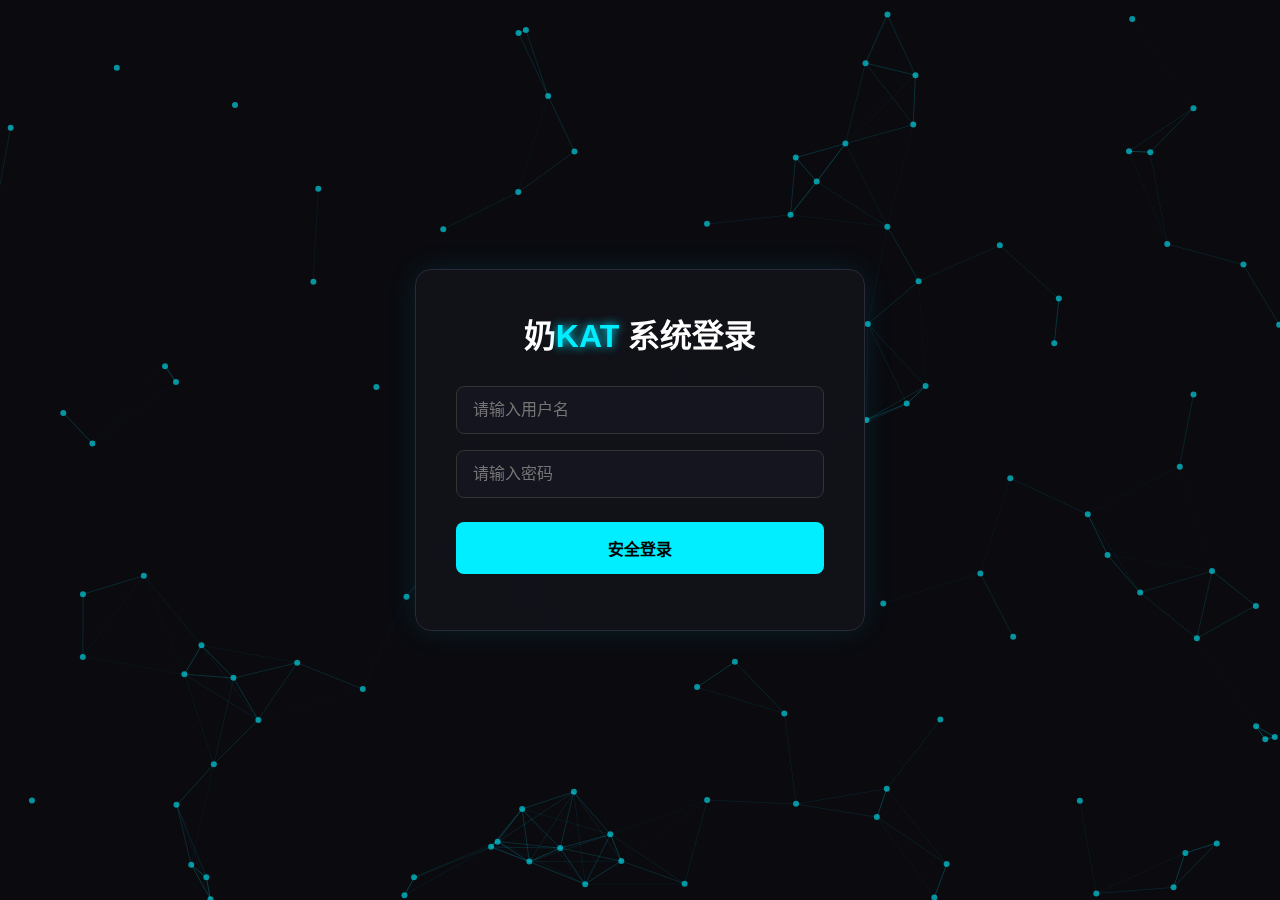
<file: index.html>
<!DOCTYPE html>
<html lang="zh-CN">
<head>
    <meta charset="UTF-8">
    <meta name="viewport" content="width=device-width, initial-scale=1.0">
    <title>奶KAT - 登录</title>
    <link rel="stylesheet" href="assets/css/style.css">
</head>
<body>
    <div id="particles"></div>
    <div class="main-container">
        <div class="login-card">
            <h1 class="login-title">奶<span>KAT</span> 系统登录</h1>
            <input type="text" id="username" placeholder="请输入用户名" class="login-input">
            <input type="password" id="password" placeholder="请输入密码" class="login-input">
            <button id="loginBtn" class="login-btn">安全登录</button>
            <div id="loginMsg" class="login-msg"></div>
        </div>
    </div>

    <script src="assets/js/particles.js"></script>
    <!-- 加密后的核心JS（实际部署用加密版，这里先放未加密便于测试） -->
    <script src="assets/js/main.js"></script>
    <script>
        // 初始化登录页粒子动画
        initParticles();
        // 绑定登录按钮事件
        document.getElementById('loginBtn').addEventListener('click', handleLogin);
    </script>
</body>
</html>
</file>
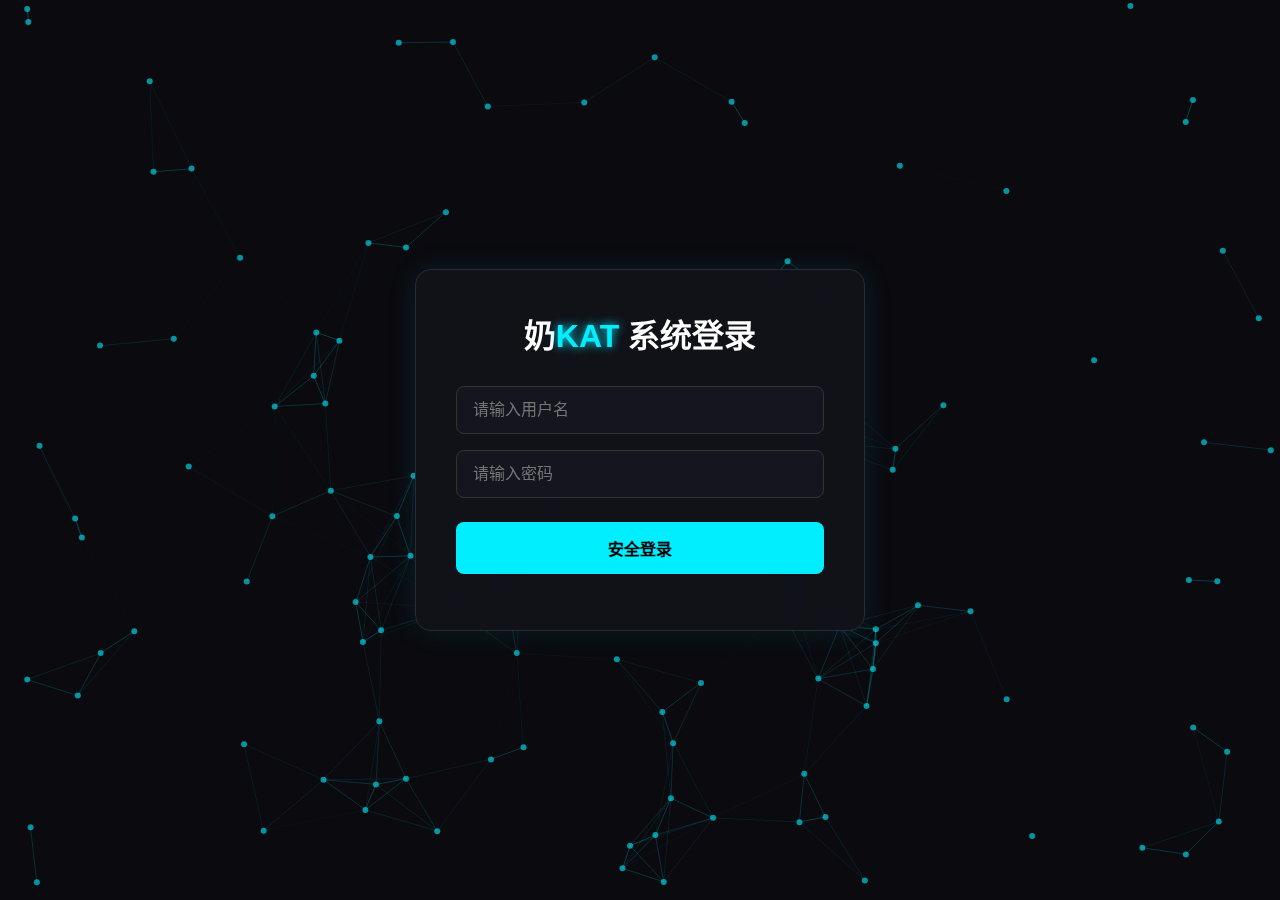
<file: pages/about.html>
<!DOCTYPE html>
<html lang="zh-CN">
<head>
    <meta charset="UTF-8">
    <meta name="viewport" content="width=device-width, initial-scale=1.0">
    <title>奶KAT - 关于</title>
    <link rel="stylesheet" href="../assets/css/style.css">
</head>
<body onload="checkAuth()">
    <div id="particles"></div>
    
    <!-- 导航栏 -->
    <div class="nav-bar">
        <div class="nav-container">
            <button class="nav-btn" data-page="about.html">关于</button>
            <button class="nav-btn" data-page="industry.html">产业</button>
            <button class="nav-btn" data-page="contact.html">联系</button>
            <button class="nav-btn" onclick="logout()">退出登录</button>
        </div>
    </div>

    <!-- 页面内容 -->
    <div class="page-container">
        <h1 class="page-title">关于 <span>奶KAT</span></h1>
        <div class="card">
            <h2>品牌简介</h2>
            <p>奶KAT是一个专注于工具研发、创意产品、游戏开发的独立技术品牌。我们以极简、高效、科技感为核心，打造面向未来的数字化工具与内容生态，坚持原创与极致体验。</p>
            <br>
            <p>自创立以来，奶KAT始终聚焦用户真实需求，拒绝冗余设计，让每一款产品都具备「轻量、实用、炫酷」的核心特质。我们相信，好的技术产品应当像空气一样，默默解决问题，却不增加用户的使用负担。</p>
        </div>
        <div class="card">
            <h2>发展理念</h2>
            <p>技术服务于人，创意改变体验。奶KAT不追求短期的流量红利，而是致力于打造能够长期为用户创造价值的产品，从ClassHelper教学辅助工具到原创游戏合集，每一个项目都承载着我们对「好用」的极致追求。</p>
        </div>
    </div>

    <script src="../assets/js/particles.js"></script>
    <script src="../assets/js/main.js"></script>
</body>
</html>
</file>
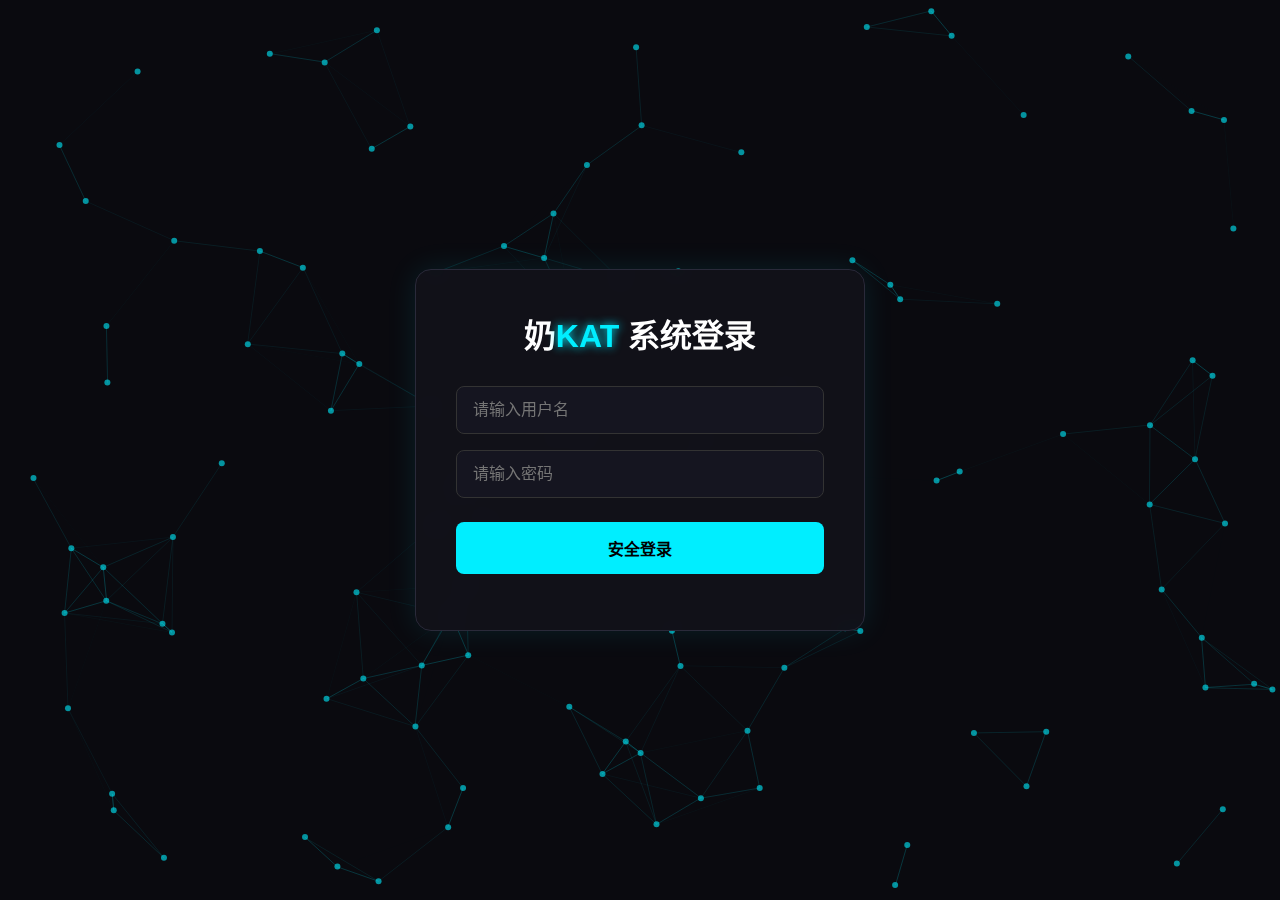
<file: pages/classhelper.html>
<!DOCTYPE html>
<html lang="zh-CN">
<head>
    <meta charset="UTF-8">
    <meta name="viewport" content="width=device-width, initial-scale=1.0">
    <title>奶KAT - ClassHelper</title>
    <link rel="stylesheet" href="../assets/css/style.css">
</head>
<body onload="checkAuth()">
    <div id="particles"></div>
    
    <!-- 导航栏 -->
    <div class="nav-bar">
        <div class="nav-container">
            <button class="nav-btn" data-page="about.html">关于</button>
            <button class="nav-btn" data-page="industry.html">产业</button>
            <button class="nav-btn" data-page="contact.html">联系</button>
            <button class="nav-btn" onclick="logout()">退出登录</button>
        </div>
    </div>

    <!-- 页面内容 -->
    <div class="page-container">
        <button class="back-btn" onclick="goBack()">返回产业页</button>
        <h1 class="page-title">ClassHelper <span>安装包</span></h1>
        <div class="card">
            <h2>该产品暂未发布</h2>
            <p>ClassHelper 班级管理工具目前处于研发阶段，所有版本的安装包暂未对外发布。</p>
            <br>
            <p>我们正在打磨核心功能，力求为用户提供最稳定、最高效的使用体验，上线时间敬请关注官网通知！</p>
        </div>
    </div>

    <script src="../assets/js/particles.js"></script>
    <script src="../assets/js/main.js"></script>
</body>
</html>
</file>
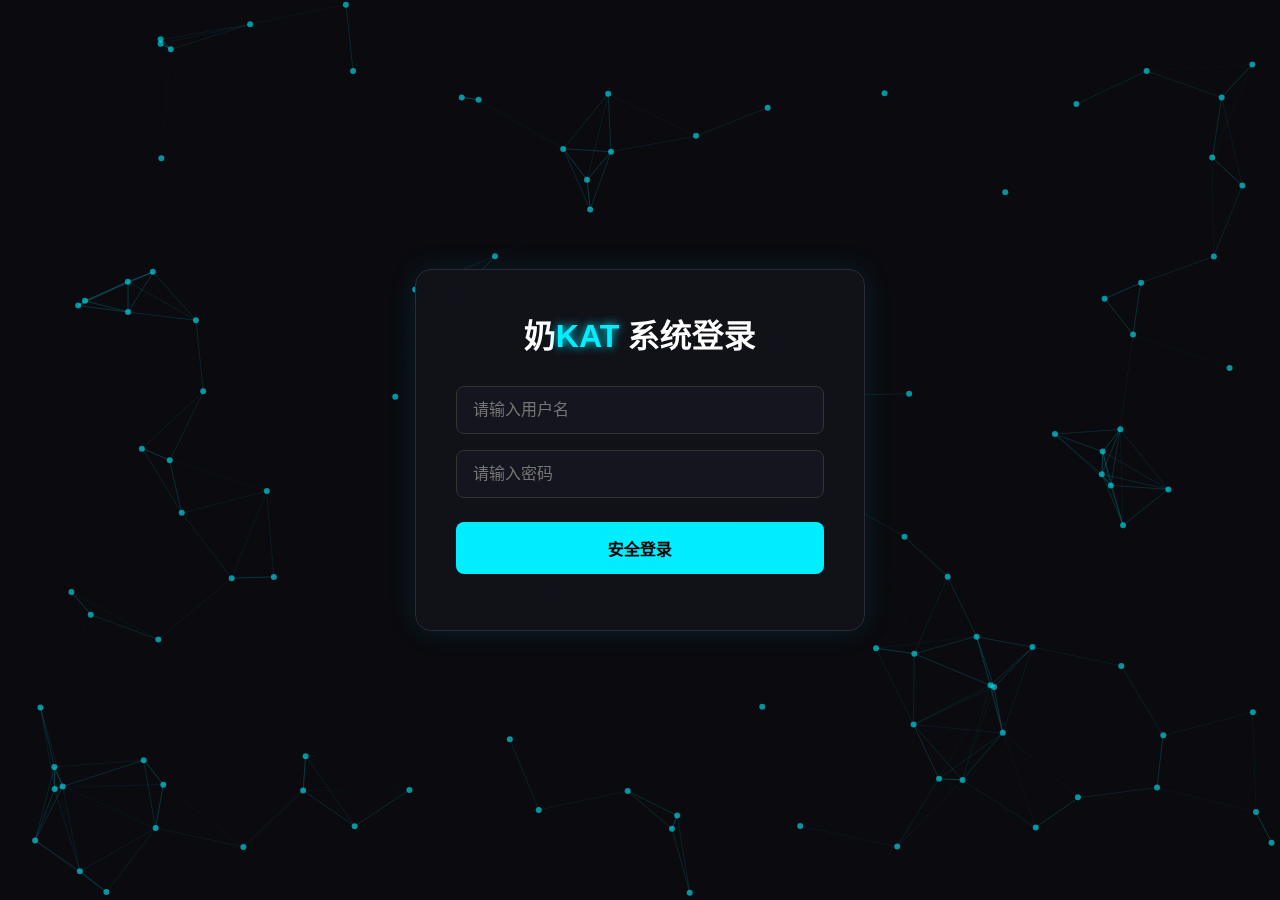
<file: pages/contact.html>
<!DOCTYPE html>
<html lang="zh-CN">
<head>
    <meta charset="UTF-8">
    <meta name="viewport" content="width=device-width, initial-scale=1.0">
    <title>奶KAT - 联系</title>
    <link rel="stylesheet" href="../assets/css/style.css">
</head>
<body onload="checkAuth()">
    <div id="particles"></div>
    
    <!-- 导航栏 -->
    <div class="nav-bar">
        <div class="nav-container">
            <button class="nav-btn" data-page="about.html">关于</button>
            <button class="nav-btn" data-page="industry.html">产业</button>
            <button class="nav-btn active" data-page="contact.html">联系</button>
            <button class="nav-btn" onclick="logout()">退出登录</button>
        </div>
    </div>

    <!-- 页面内容 -->
    <div class="page-container">
        <h1 class="page-title">联系 <span>奶KAT</span></h1>
        <div class="card">
            <h2>商务合作 & 问题反馈</h2>
            <p>如果您有合作意向、产品建议或问题反馈，欢迎通过以下邮箱联系我们：</p>
            <br>
            <p style="font-size:1.1rem;">官方邮箱：tanjingwen2023@outlook.com</p>
            <a href="mailto:tanjingwen2023@outlook.com" class="mail-btn">立即发送邮件</a>
        </div>
    </div>

    <script src="../assets/js/particles.js"></script>
    <script src="../assets/js/main.js"></script>
</body>
</html>
</file>
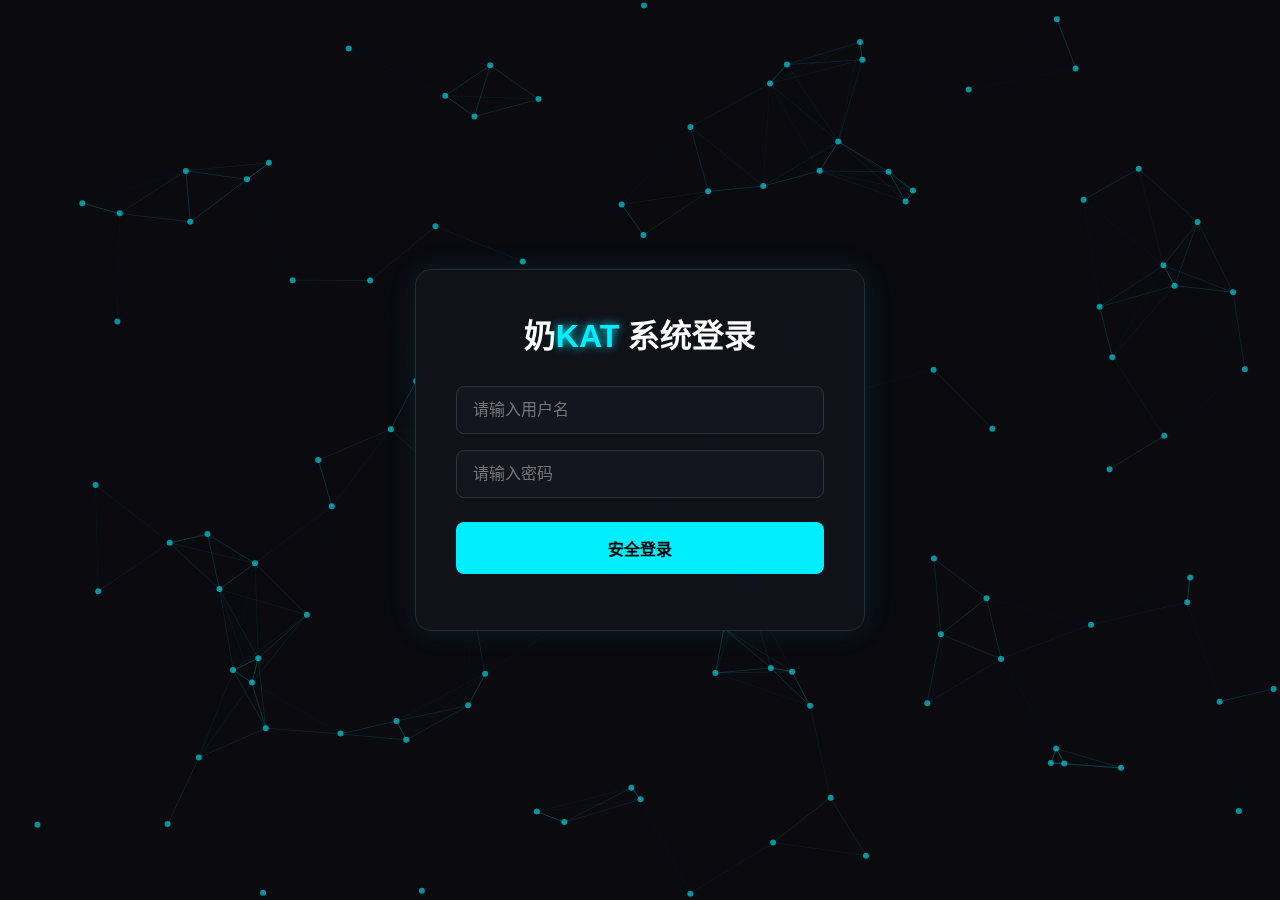
<file: pages/games.html>
<!DOCTYPE html>
<html lang="zh-CN">
<head>
    <meta charset="UTF-8">
    <meta name="viewport" content="width=device-width, initial-scale=1.0">
    <title>奶KAT - Games</title>
    <link rel="stylesheet" href="../assets/css/style.css">
</head>
<body onload="checkAuth()">
    <div id="particles"></div>
    
    <!-- 导航栏 -->
    <div class="nav-bar">
        <div class="nav-container">
            <button class="nav-btn" data-page="about.html">关于</button>
            <button class="nav-btn" data-page="industry.html">产业</button>
            <button class="nav-btn" data-page="contact.html">联系</button>
            <button class="nav-btn" onclick="logout()">退出登录</button>
        </div>
    </div>

    <!-- 页面内容 -->
    <div class="page-container">
        <button class="back-btn" onclick="goBack()">返回产业页</button>
        <h1 class="page-title">奶KAT <span>游戏合集</span></h1>
        <div class="industry-grid">
            <div class="sub-item" onclick="showUnreleaseTip('休闲小游戏1')">休闲小游戏1</div>
            <div class="sub-item" onclick="showUnreleaseTip('益智小游戏2')">益智小游戏2</div>
            <div class="sub-item" onclick="showUnreleaseTip('冒险小游戏3')">冒险小游戏3</div>
            <div class="sub-item" onclick="showUnreleaseTip('竞技小游戏4')">竞技小游戏4</div>
            <div class="sub-item" onclick="showUnreleaseTip('解谜小游戏5')">解谜小游戏5</div>
        </div>
    </div>

    <script src="../assets/js/particles.js"></script>
    <script src="../assets/js/main.js"></script>
</body>
</html>
</file>
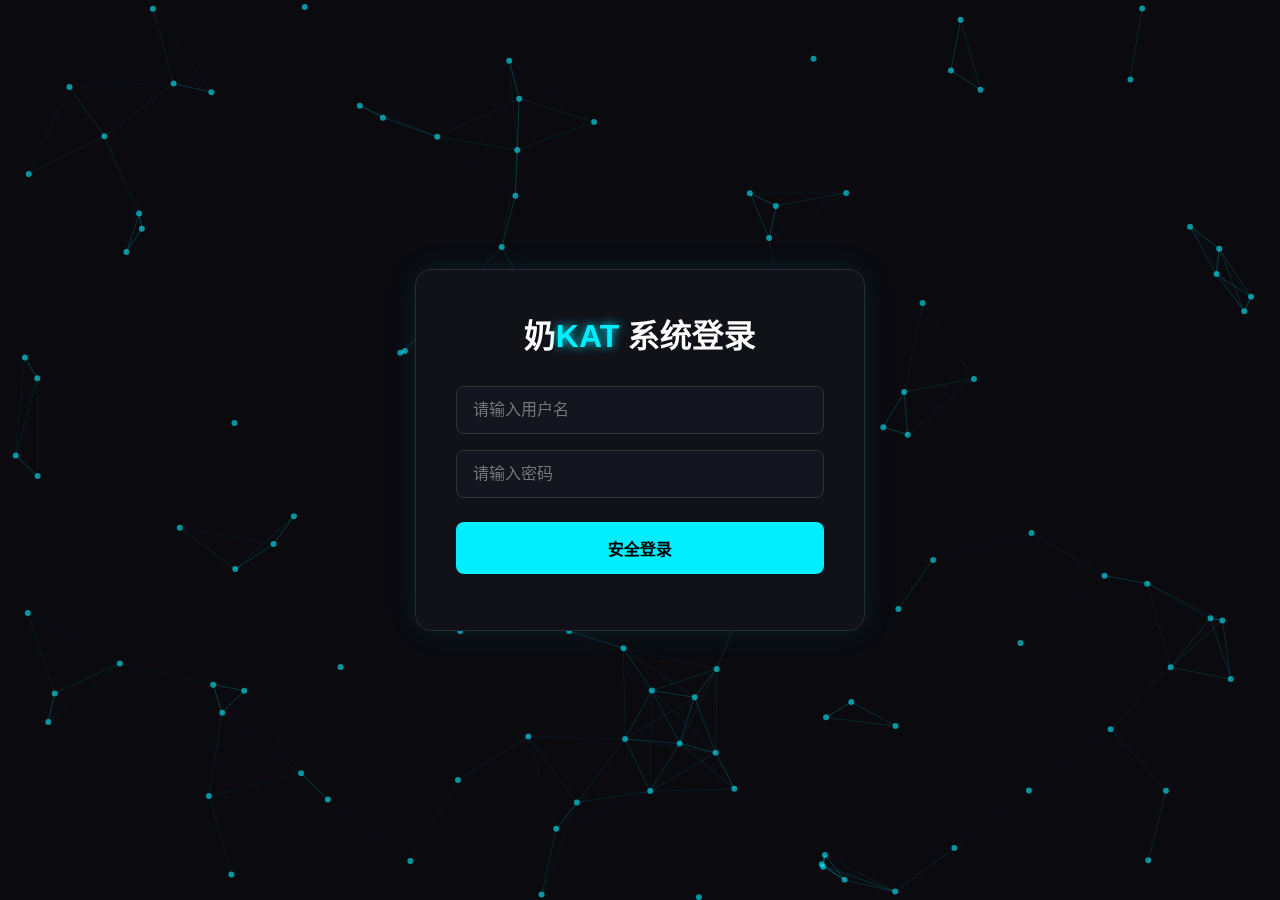
<file: pages/industry.html>
<!DOCTYPE html>
<html lang="zh-CN">
<head>
    <meta charset="UTF-8">
    <meta name="viewport" content="width=device-width, initial-scale=1.0">
    <title>奶KAT - 产业</title>
    <link rel="stylesheet" href="../assets/css/style.css">
</head>
<body onload="checkAuth()">
    <div id="particles"></div>
    
    <!-- 导航栏 -->
    <div class="nav-bar">
        <div class="nav-container">
            <button class="nav-btn" data-page="about.html">关于</button>
            <button class="nav-btn active" data-page="industry.html">产业</button>
            <button class="nav-btn" data-page="contact.html">联系</button>
            <button class="nav-btn" onclick="logout()">退出登录</button>
        </div>
    </div>

    <!-- 页面内容 -->
    <div class="page-container">
        <h1 class="page-title">奶<span>KAT</span> 产业布局</h1>
        <div class="industry-grid">
            <div class="item-card" onclick="goToSubPage('classhelper.html')">
                <h3>ClassHelper</h3>
                <p>班级管理与教学辅助工具</p>
                <div style="margin-top:1rem;color:#aaa;font-size:0.9rem">点击查看 → 安装包版本</div>
            </div>
            <div class="item-card" onclick="goToSubPage('games.html')">
                <h3>Games</h3>
                <p>奶KAT原创游戏合集</p>
                <div style="margin-top:1rem;color:#aaa;font-size:0.9rem">点击查看 → 游戏列表</div>
            </div>
        </div>
    </div>

    <script src="../assets/js/particles.js"></script>
    <script src="../assets/js/main.js"></script>
</body>
</html>
</file>
<file: assets/css/style.css>
* {
    margin: 0;
    padding: 0;
    box-sizing: border-box;
    font-family: 'Segoe UI', Roboto, 'Microsoft YaHei', sans-serif;
}

body {
    background: #0a0a0f;
    color: #e6e6e6;
    overflow-x: hidden;
    min-height: 100vh;
}

#particles {
    position: fixed;
    top: 0;
    left: 0;
    width: 100%;
    height: 100%;
    z-index: 0;
}

/* 登录页样式 */
.main-container {
    display: flex;
    justify-content: center;
    align-items: center;
    min-height: 100vh;
    padding: 20px;
    position: relative;
    z-index: 1;
}

.login-card {
    background: rgba(18, 18, 26, 0.9);
    border: 1px solid #2a2a3a;
    border-radius: 16px;
    padding: 40px;
    width: 100%;
    max-width: 450px;
    box-shadow: 0 0 30px rgba(0, 238, 255, 0.1);
    backdrop-filter: blur(10px);
}

.login-title {
    font-size: 2rem;
    text-align: center;
    margin-bottom: 30px;
    color: #fff;
}

.login-title span {
    color: #0ef;
    text-shadow: 0 0 10px #0ef;
}

.login-input {
    width: 100%;
    padding: 14px 16px;
    margin-bottom: 16px;
    background: #151520;
    border: 1px solid #333;
    border-radius: 8px;
    color: #fff;
    font-size: 1rem;
    outline: none;
    transition: all 0.3s;
}

.login-input:focus {
    border-color: #0ef;
    box-shadow: 0 0 10px rgba(0, 238, 255, 0.2);
}

.login-btn {
    width: 100%;
    padding: 14px;
    background: #0ef;
    color: #000;
    border: none;
    border-radius: 8px;
    font-size: 1rem;
    font-weight: 600;
    cursor: pointer;
    transition: all 0.3s;
    margin-top: 8px;
}

.login-btn:hover {
    box-shadow: 0 0 20px #0ef;
}

.login-msg {
    text-align: center;
    margin-top: 16px;
    font-size: 0.9rem;
    color: #ff4444;
}

/* 主页面样式 */
.nav-bar {
    position: fixed;
    top: 0;
    left: 0;
    width: 100%;
    background: rgba(10, 10, 15, 0.85);
    backdrop-filter: blur(12px);
    border-bottom: 1px solid #252535;
    z-index: 999;
}

.nav-container {
    max-width: 1200px;
    margin: 0 auto;
    display: flex;
    justify-content: center;
    gap: 30px;
    padding: 16px 20px;
}

.nav-btn {
    background: transparent;
    border: none;
    color: #ccc;
    font-size: 1rem;
    padding: 8px 16px;
    border-radius: 6px;
    cursor: pointer;
    transition: all 0.3s;
}

.nav-btn.active, .nav-btn:hover {
    color: #0ef;
    background: rgba(0, 238, 255, 0.1);
    box-shadow: 0 0 10px rgba(0, 238, 255, 0.3);
}

.page-container {
    max-width: 1200px;
    margin: 0 auto;
    padding: 100px 20px 40px;
    position: relative;
    z-index: 1;
}

.page-title {
    font-size: 2.2rem;
    text-align: center;
    margin-bottom: 30px;
    color: #fff;
}

.page-title span {
    color: #0ef;
    text-shadow: 0 0 10px #0ef;
}

.card {
    background: #12121a;
    border: 1px solid #2a2a3a;
    border-radius: 12px;
    padding: 30px;
    margin-bottom: 20px;
    box-shadow: 0 4px 20px rgba(0, 238, 255, 0.05);
}

.card h2 {
    color: #0ef;
    margin-bottom: 16px;
}

.card p {
    line-height: 1.7;
    color: #ddd;
}

/* 产业页面样式 */
.industry-grid {
    display: grid;
    grid-template-columns: repeat(auto-fill, minmax(300px, 1fr));
    gap: 20px;
    margin-top: 20px;
}

.item-card {
    background: #12121a;
    border: 1px solid #2a2a3a;
    border-radius: 12px;
    padding: 24px;
    cursor: pointer;
    transition: all 0.3s;
}

.item-card:hover {
    border-color: #0ef;
    transform: translateY(-4px);
    box-shadow: 0 0 20px rgba(0, 238, 255, 0.1);
}

.item-card h3 {
    color: #0ef;
    margin-bottom: 12px;
}

.sub-item {
    margin-top: 12px;
    padding: 12px;
    background: #181825;
    border-radius: 8px;
    color: #ccc;
    cursor: pointer;
    transition: all 0.2s;
}

.sub-item:hover {
    border-color: #0ef;
    color: #0ef;
}

.back-btn {
    background: #0ef;
    color: #000;
    border: none;
    padding: 10px 20px;
    border-radius: 8px;
    cursor: pointer;
    margin-bottom: 20px;
    font-weight: 600;
}

/* 联系页面样式 */
.mail-btn {
    display: inline-block;
    background: #0ef;
    color: #000;
    padding: 12px 24px;
    border-radius: 8px;
    text-decoration: none;
    font-weight: 600;
    margin-top: 20px;
    transition: all 0.3s;
}

.mail-btn:hover {
    box-shadow: 0 0 20px #0ef;
}

/* 响应式 */
@media (max-width: 768px) {
    .nav-container {
        gap: 15px;
    }
    .nav-btn {
        font-size: 0.9rem;
        padding: 6px 12px;
    }
    .industry-grid {
        grid-template-columns: 1fr;
    }
}
</file>
